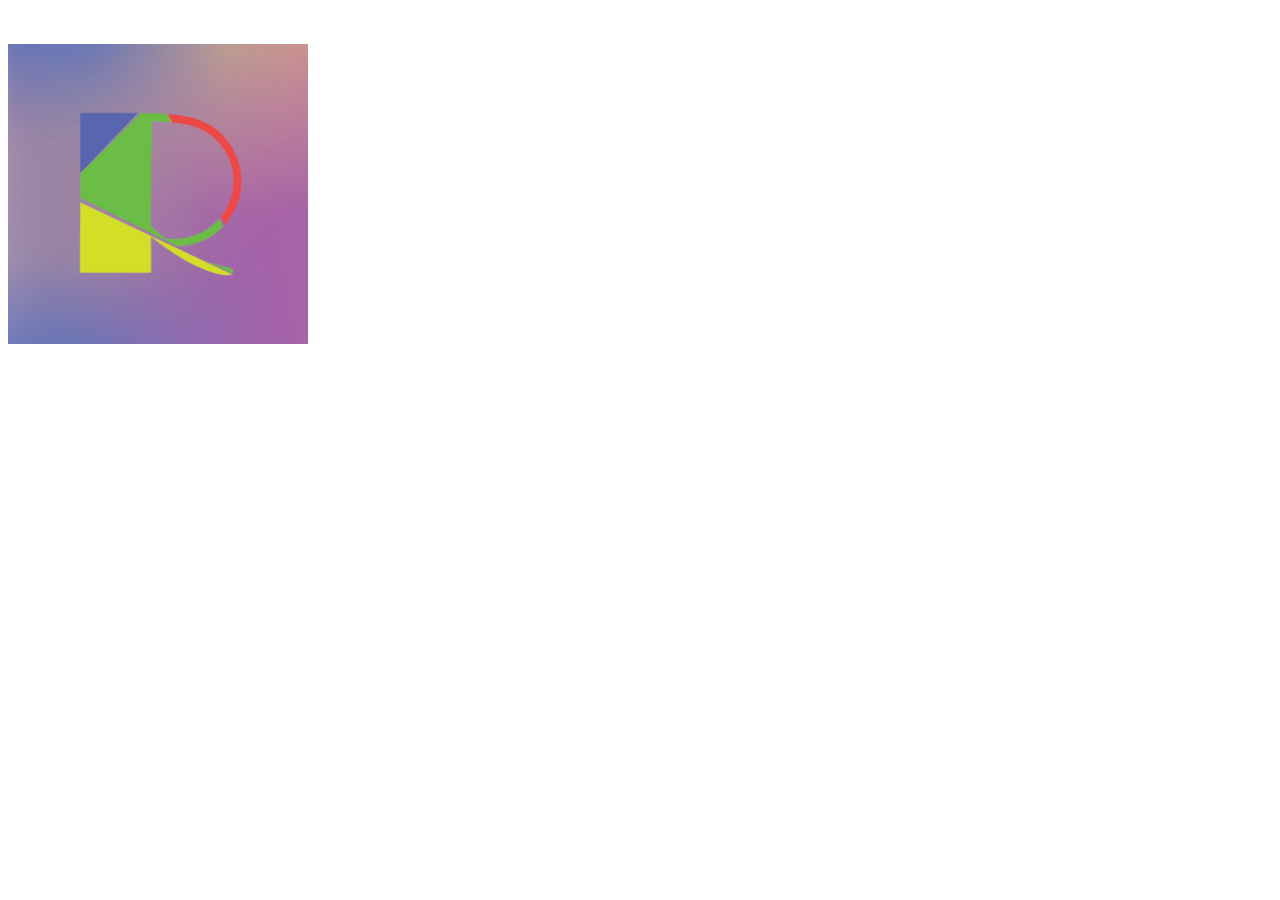
<file: gambar.html>
<!DOCTYPE html>
<html lang="en">
<head>
    <meta charset="UTF-8">
    <meta name="viewport" content="width=device-width, initial-scale=1.0">
    <title>R Production</title>
    <link rel="shortcut icon" href="https://rahmad1111.github.io/LOGO%20R.jpg" type="image/x-icon">
</head>
<body>
    <br><br>
    <img src="https://rahmad1111.github.io/LOGO%20R.jpg" alt="logo" width="300">
</body>
</html>
</file>
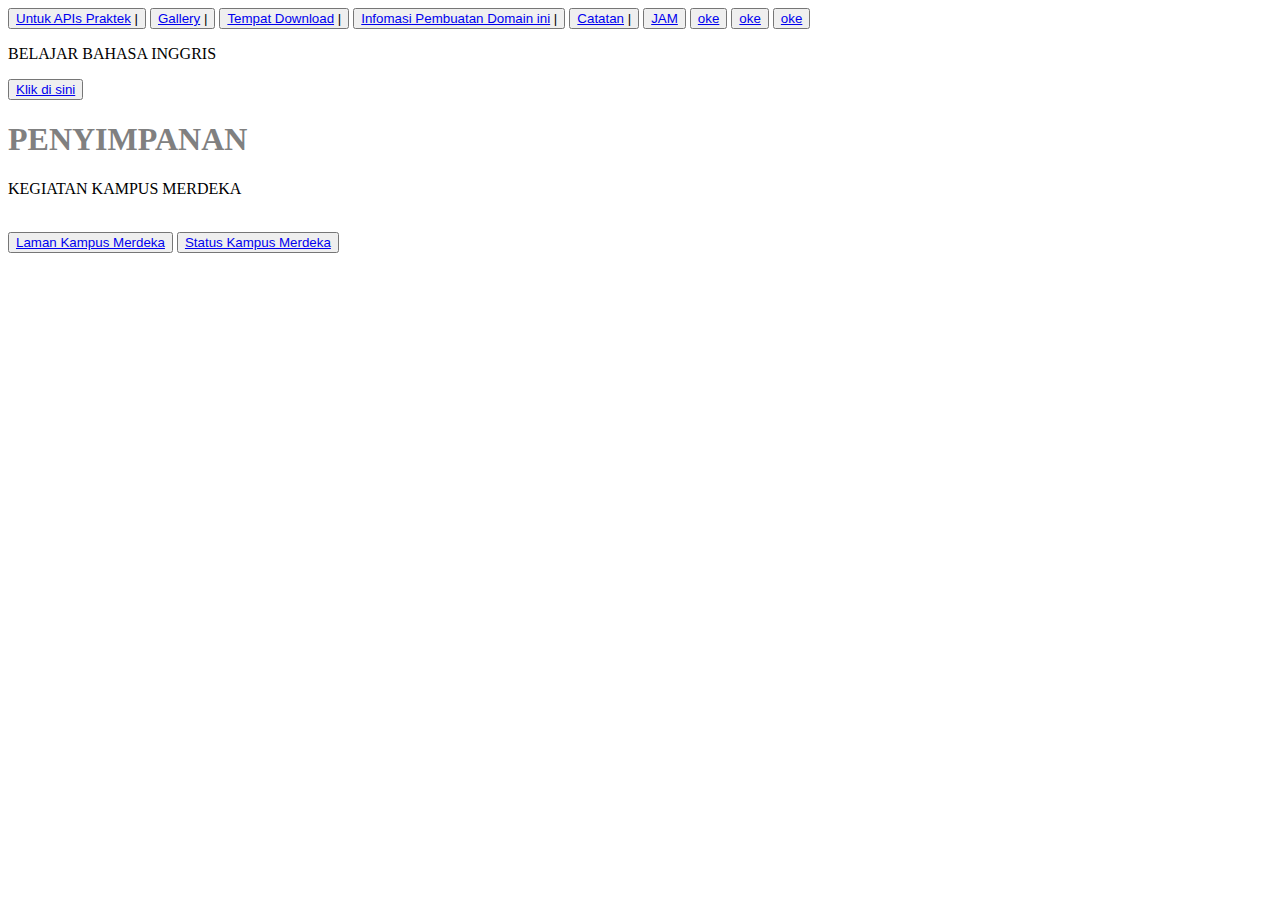
<file: indexw.html>
<!DOCTYPE html>
<html lang="en">

<head>
    <meta charset="UTF-8">
    <meta name="viewport" content="width=device-width, initial-scale=1.0">
    <title>Blog Uji Coba</title>
    <link rel="shortcut icon" href="tempat web/LOGO R" type="image/x-icon">
    <link rel="stylesheet" href="tempat web/css.css">
</head>

<body>
    <nav>
        <button><a href="tempat web/api.json">Untuk APIs Praktek</a> |</button>
        <button><a href="tempat web/gambar.html">Gallery</a> |</button>
        <button><a href="tempat web/aplikasi.html">Tempat Download</a> |</button>
        <button><a href="https://youtu.be/GGCTL0ZxpO4?si=T1yjiMnLtwM5RgFi">Infomasi Pembuatan Domain ini</a> |</button>
        <button><a href="tempat web/catatan.html">Catatan</a> |</button>
        <button><a href="tempat web/jam/jam.html">JAM</a></button>
        <button><a href="tempat web/andi/logo.jpg">oke</a></button>
        <button><a href="tempat web/LOGO R.jpg">oke</a></button>
        <button><a href="tempat web/Garuda Kencana_BG.png">oke</a></button>
    </nav>
    <p>BELAJAR BAHASA INGGRIS</p>
    <button><a href="tempat web/playlistinggris.html">Klik di sini</a></button>
    <h1>PENYIMPANAN</h1>
    <p>KEGIATAN KAMPUS MERDEKA</p><br>
    <button><a href="https://kampusmerdeka.kemdikbud.go.id/">Laman Kampus Merdeka</a></button>
    <button><a href="https://kampusmerdeka.kemdikbud.go.id/activity/status">Status Kampus Merdeka</a></button>

</body>
</html>
</file>
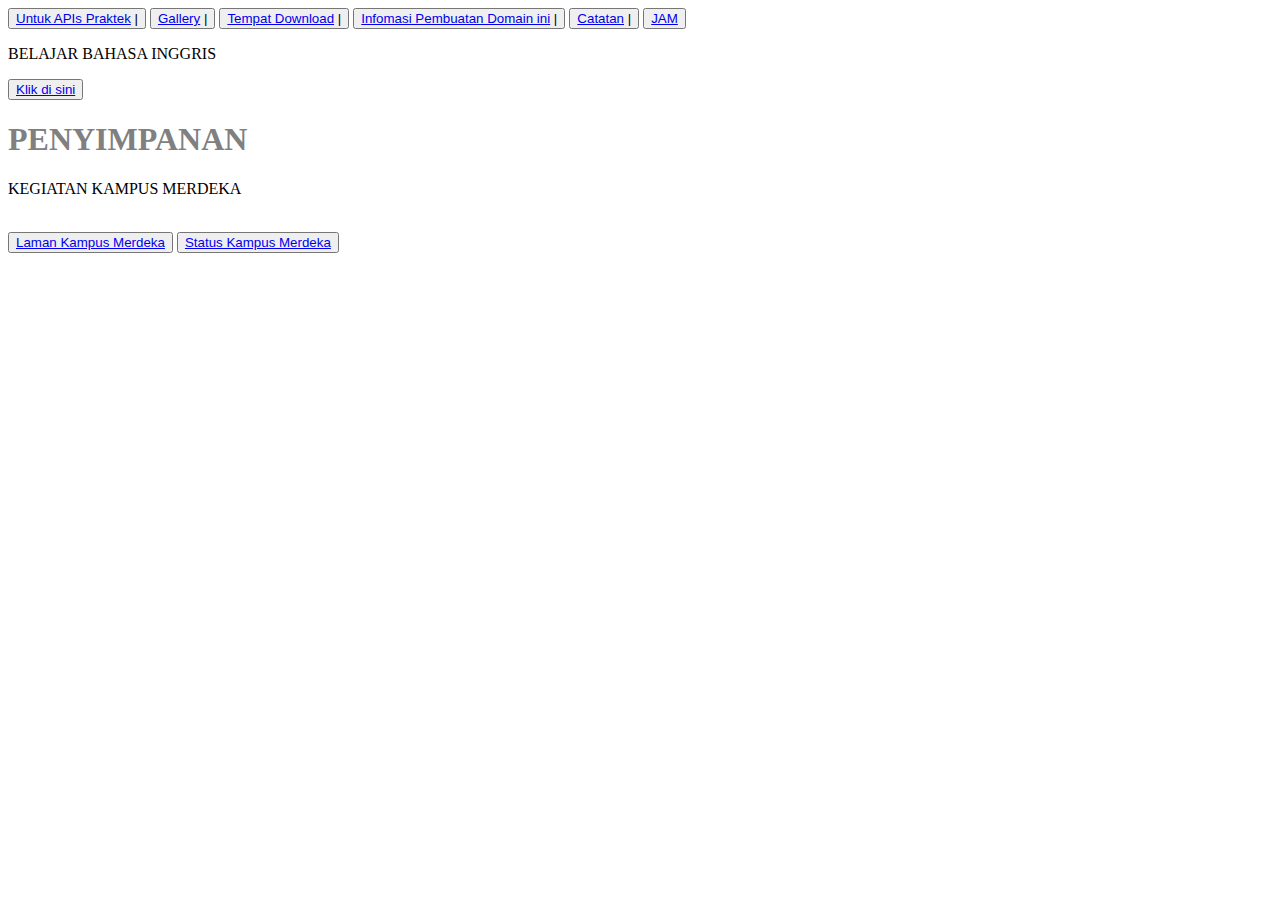
<file: pertaman.html>
<!DOCTYPE html>
<html lang="en">

<head>
    <meta charset="UTF-8">
    <meta name="viewport" content="width=device-width, initial-scale=1.0">
    <title>R Production</title>
    <link rel="shortcut icon" href="tempat web/LOGO R.jpg" type="image/x-icon">
    <link rel="stylesheet" href="tempat web/css.css">
</head>

<body>
    <nav>
        <button><a href="tempat web/api.json">Untuk APIs Praktek</a> |</button>
        <button><a href="tempat web/gambar.html">Gallery</a> |</button>
        <button><a href="tempat web/aplikasi.html">Tempat Download</a> |</button>
        <button><a href="https://youtu.be/GGCTL0ZxpO4?si=T1yjiMnLtwM5RgFi">Infomasi Pembuatan Domain ini</a> |</button>
        <button><a href="tempat web/catatan.html">Catatan</a> |</button>
        <button><a href="tempat web/jam/jam.html">JAM</a></button>
    </nav>
    <p>BELAJAR BAHASA INGGRIS</p>
    <button><a href="tempat web/playlistinggris.html">Klik di sini</a></button>
    <h1>PENYIMPANAN</h1>
    <p>KEGIATAN KAMPUS MERDEKA</p><br>
    <button><a href="https://kampusmerdeka.kemdikbud.go.id/">Laman Kampus Merdeka</a></button>
    <button><a href="https://kampusmerdeka.kemdikbud.go.id/activity/status">Status Kampus Merdeka</a></button>
</body>
</html>
</file>
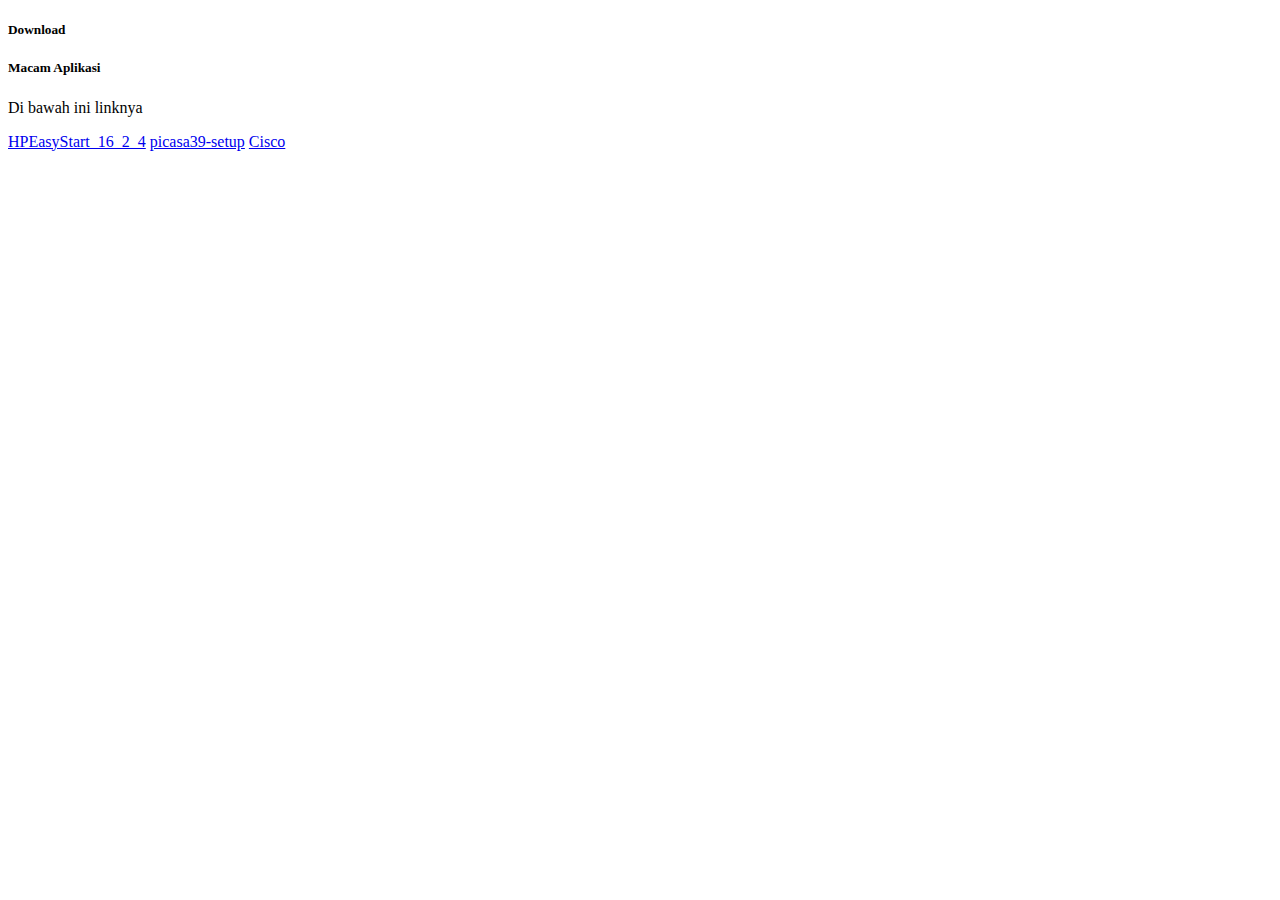
<file: tempat web/aplikasi.html>
<!DOCTYPE html>
<html lang="en">

<head>
    <meta charset="UTF-8">
    <meta name="viewport" content="width=device-width, initial-scale=1.0">
    <title>Document</title>
</head>

<body>
    <div class="card">
        <h5 class="card-header">Download</h5>
        <div class="card-body">
            <h5 class="card-title">Macam Aplikasi</h5>
            <p class="card-text">Di bawah ini linknya</p>
            <a href="dependensi download/HPEasyStart_16_2_4.exe" class="btn btn-primary">HPEasyStart_16_2_4</a>
            <a href="dependensi download/picasa39-setup.exe" class="btn btn-primary">picasa39-setup</a>
            <a href="https://drive.google.com/file/d/1nIn_Bevw6KZVjNgTTs25nprG38JP2Ln1/view?usp=sharing" class="btn btn-primary">Cisco</a>
        </div>
    </div>
</body>

</html>
</file>
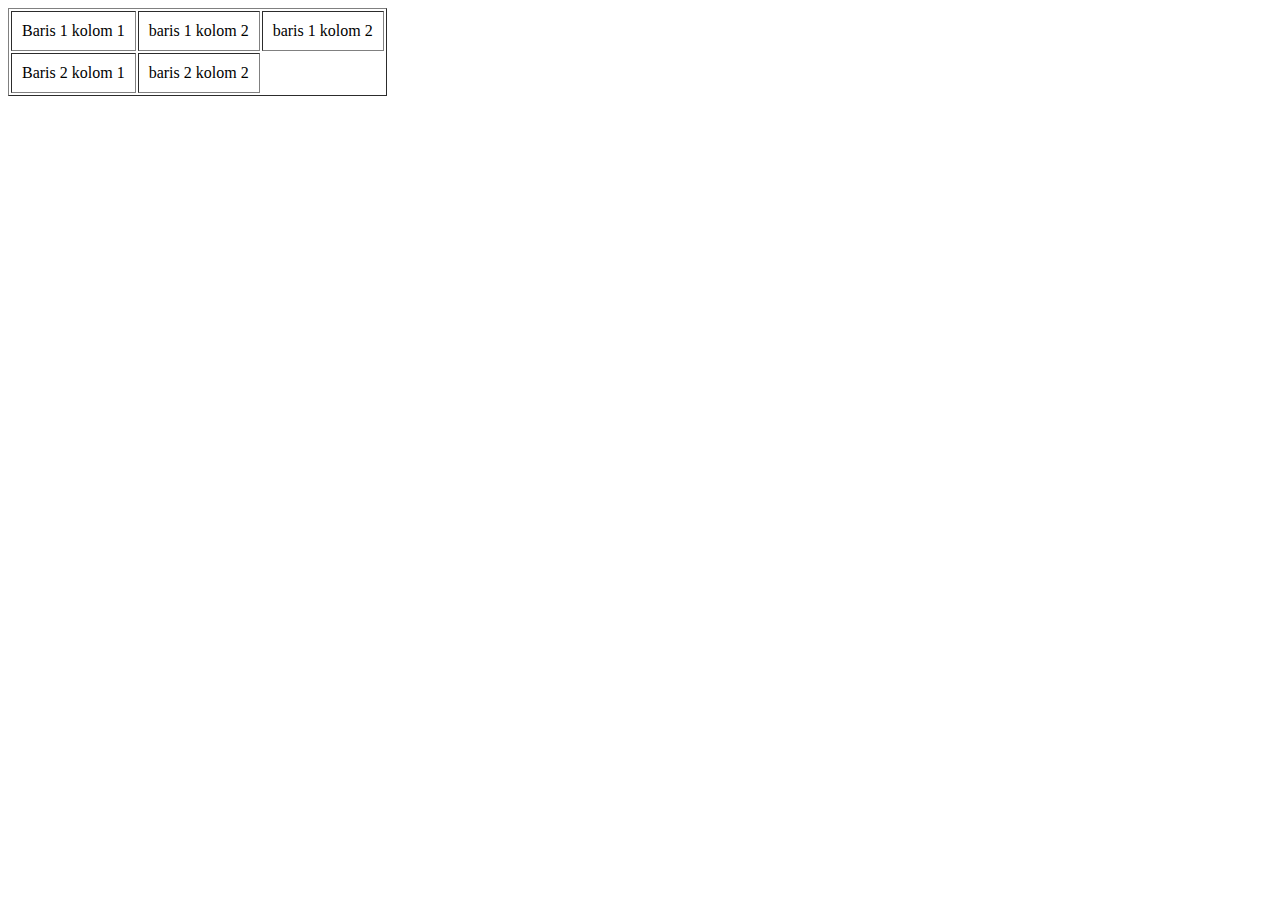
<file: tempat web/tabel.html>
<!DOCTYPE html>
<html lang="en">

<head>
    <meta charset="UTF-8">
    <meta name="viewport" content="width=device-width, initial-scale=1.0">
    <title>Document</title>
</head>

<body>
    <table border="1" cellpadding="10">
        <tr>
            <td>Baris 1 kolom 1</td>
            <td>baris 1 kolom 2</td>
            <td>baris 1 kolom 2</td>
        </tr>
        <tr>
            <td>Baris 2 kolom 1</td>
            <td>baris 2 kolom 2</td>
        </tr>
    </table>
</body>

</html>
</file>
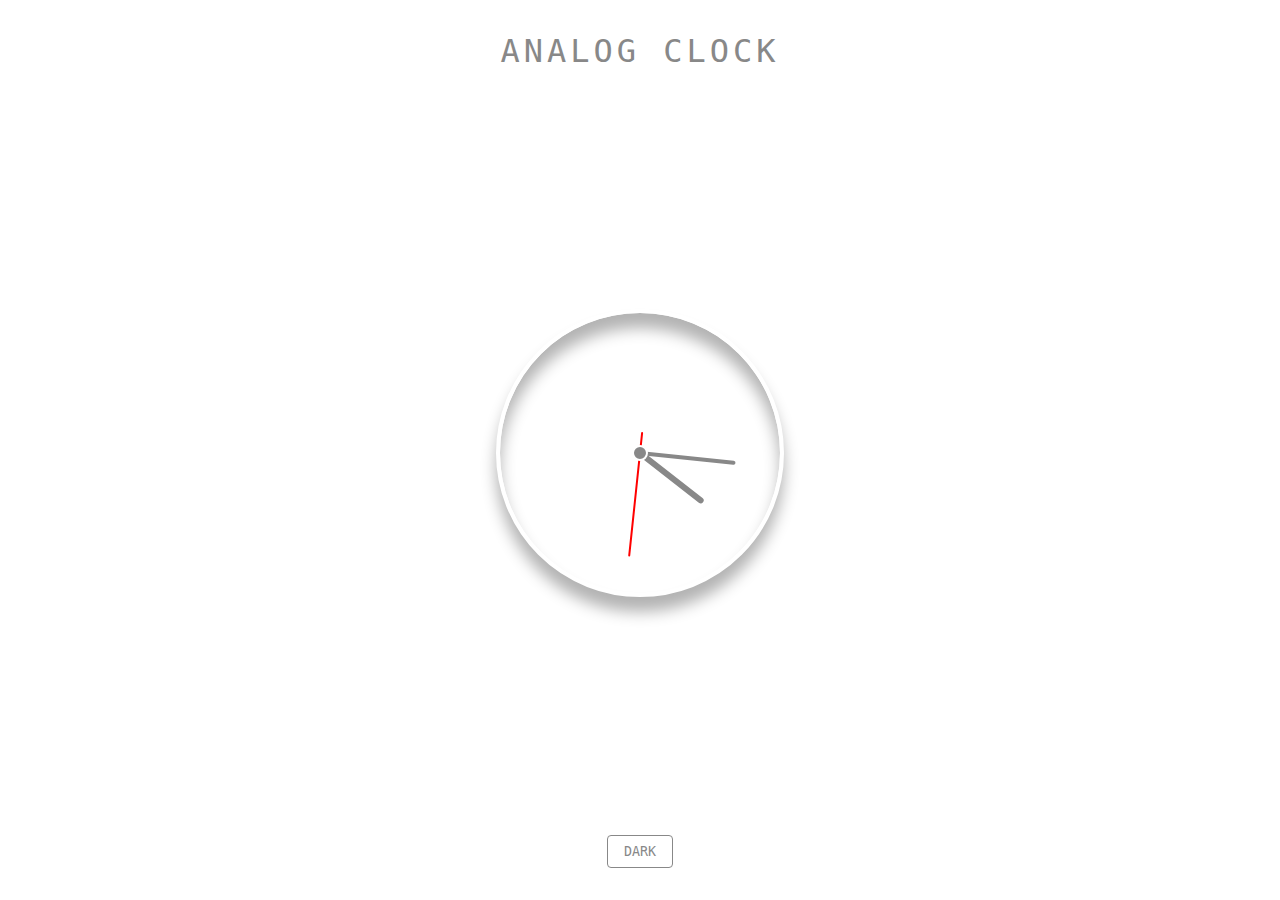
<file: tempat web/jam/jam.html>
<!DOCTYPE html>
<html lang="en">

<head>
    <meta charset="UTF-8">
    <title>CodePen - Analog Clock - Dark/Light</title>
    <meta name="viewport" content="width=device-width, initial-scale=1.0">
    <link rel="shortcut icon" href="jam.png" type="image/x-icon">
    <link rel="stylesheet" href="./style.css">

</head>

<body>
    <!-- partial:index.partial.html -->
    <div class="page-header"> Analog Clock </div>
    <div class="clock">
        <div class="hour"></div>
        <div class="min"></div>
        <div class="sec"></div>
    </div>
    <div class="switch-cont">
        <button class="switch-btn"> Light </button>
    </div>
    <!-- partial -->
    <script src="./script.js"></script>

</body>

</html>
</file>
<file: tempat web/css.css>
nav{
    align-items: center;
}

h1{
    color : gray;
}
</file>
<file: tempat web/jam/style.css>
:root {
    --main-bg-color: #fff;
    --main-text-color: #888888;
}

[data-theme="light"] {
    --main-bg-color: #1e1f26;
    --main-text-color: #ccc;
}

* {
    box-sizing: border-box;
    /* 		transition: all ease 0.2s; */
}

body {
    margin: 0;
    height: 100vh;
    display: flex;
    flex-direction: column;
    justify-content: space-between;
    align-items: center;
    font-size: 16px;
    background-color: var(--main-bg-color);
    position: relative;
    transition: all ease 0.2s;
}

.page-header {
    font-size: 2rem;
    color: var(--main-text-color);
    padding: 1em 0;
    font-family: monospace;
    text-transform: uppercase;
    letter-spacing: 4px;
    transition: all ease 0.2s;
}

.clock {
    min-height: 18em;
    min-width: 18em;
    display: flex;
    justify-content: center;
    align-items: center;
    background-color: var(--main-bg-color);
    background-image: url("https://drive.google.com/uc?export=view&id=1SqOy9tGuUOX1cp_GcLEN0BqTfYMEV11Z");
    background-position: center center;
    background-size: cover;
    border-radius: 50%;
    border: 4px solid var(--main-bg-color);
    box-shadow: 0 -15px 15px rgba(255, 255, 255, 0.05),
        inset 0 -15px 15px rgba(255, 255, 255, 0.05), 0 15px 15px rgba(0, 0, 0, 0.3),
        inset 0 15px 15px rgba(0, 0, 0, 0.3);
    transition: all ease 0.2s;
}

.clock:before {
    content: "";
    height: 0.75rem;
    width: 0.75rem;
    background-color: var(--main-text-color);
    border: 2px solid var(--main-bg-color);
    position: absolute;
    border-radius: 50%;
    z-index: 1000;
    transition: all ease 0.2s;
}

.hour,
.min,
.sec {
    position: absolute;
    display: flex;
    justify-content: center;
    border-radius: 50%;
}

.hour {
    height: 10em;
    width: 10em;
}

.hour:before {
    content: "";
    position: absolute;
    height: 50%;
    width: 6px;
    background-color: var(--main-text-color);
    border-radius: 6px;
}

.min {
    height: 12em;
    width: 12em;
}

.min:before {
    content: "";
    height: 50%;
    width: 4px;
    background-color: var(--main-text-color);
    border-radius: 4px;
}

.sec {
    height: 13em;
    width: 13em;
}

.sec:before {
    content: "";
    height: 60%;
    width: 2px;
    background-color: #f00;
    border-radius: 2px;
}

/* Style for theme switch btn */
.switch-cont {
    margin: 2em auto;
    /* position: absolute; */
    bottom: 0;
}

.switch-cont .switch-btn {
    font-family: monospace;
    text-transform: uppercase;
    outline: none;
    padding: 0.5rem 1rem;
    background-color: var(--main-bg-color);
    color: var(--main-text-color);
    border: 1px solid var(--main-text-color);
    border-radius: 0.25rem;
    cursor: pointer;
    transition: all ease 0.3s;
}
</file>
